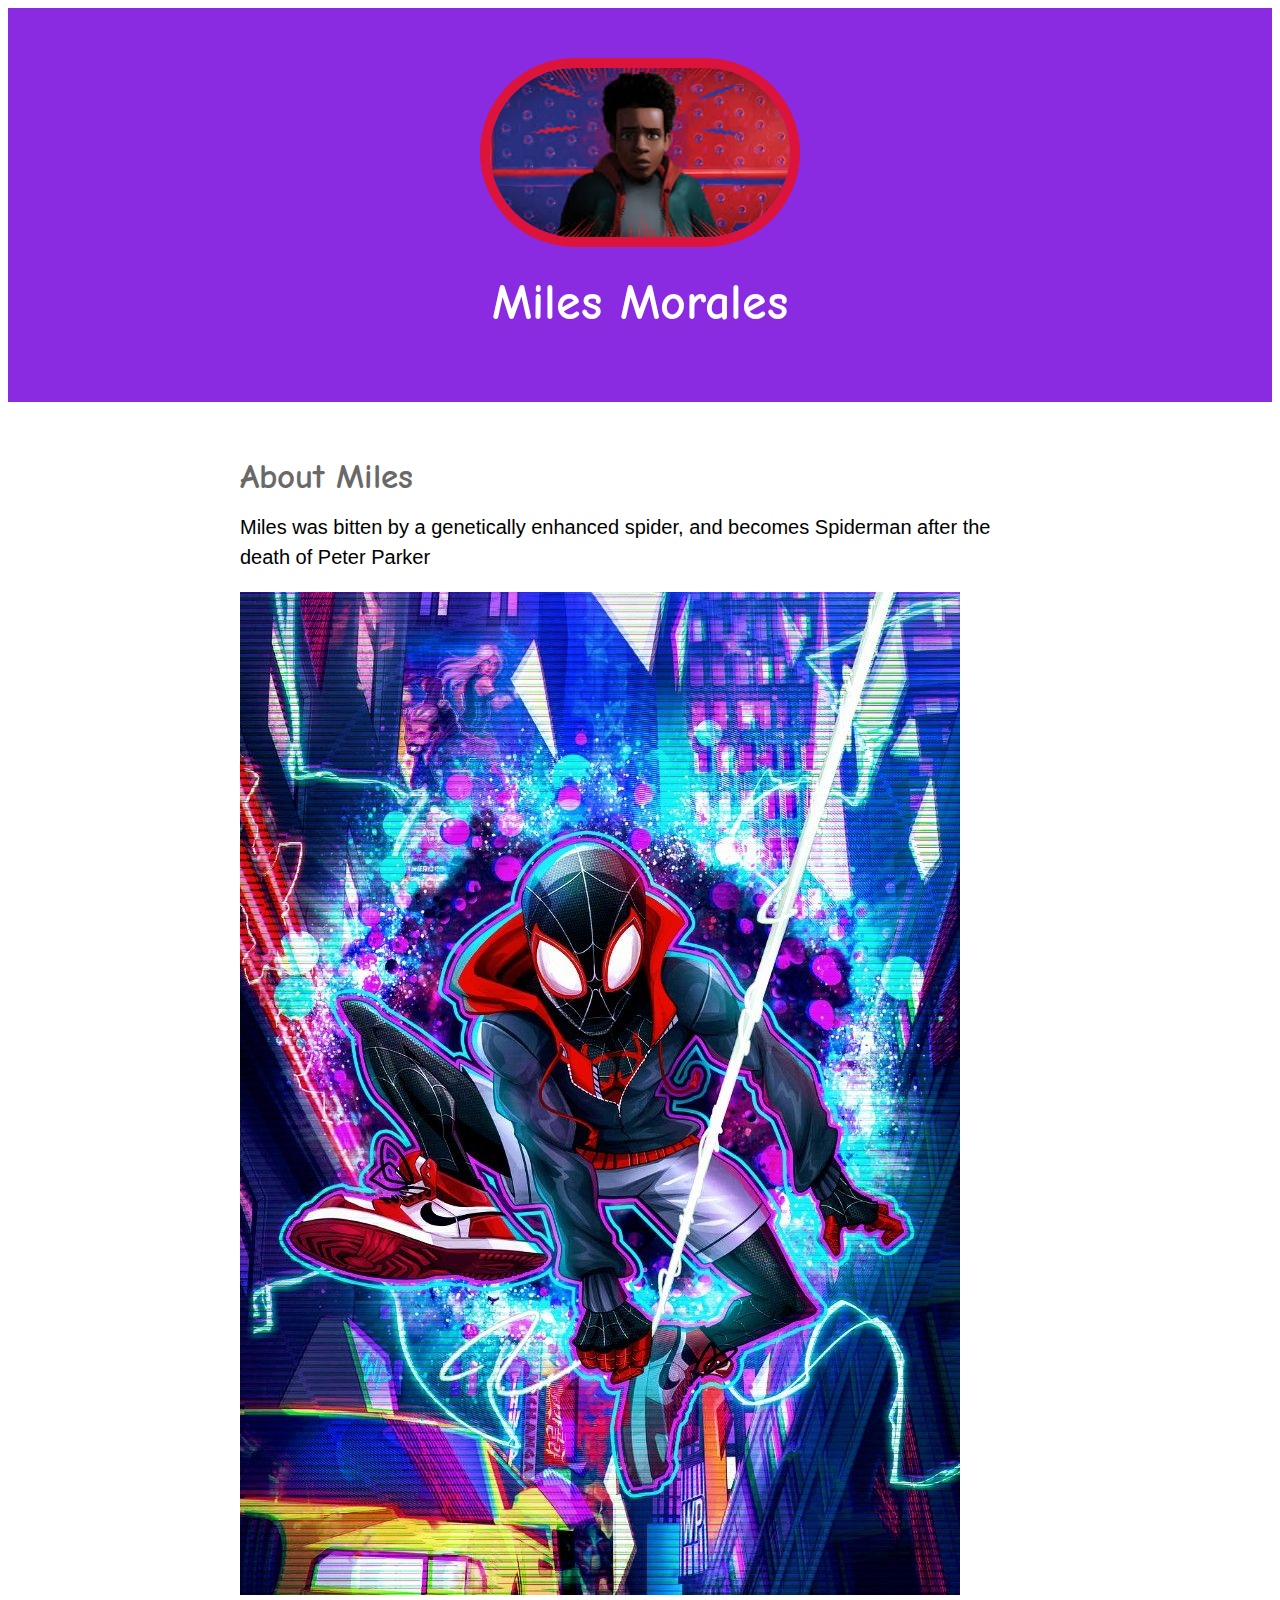
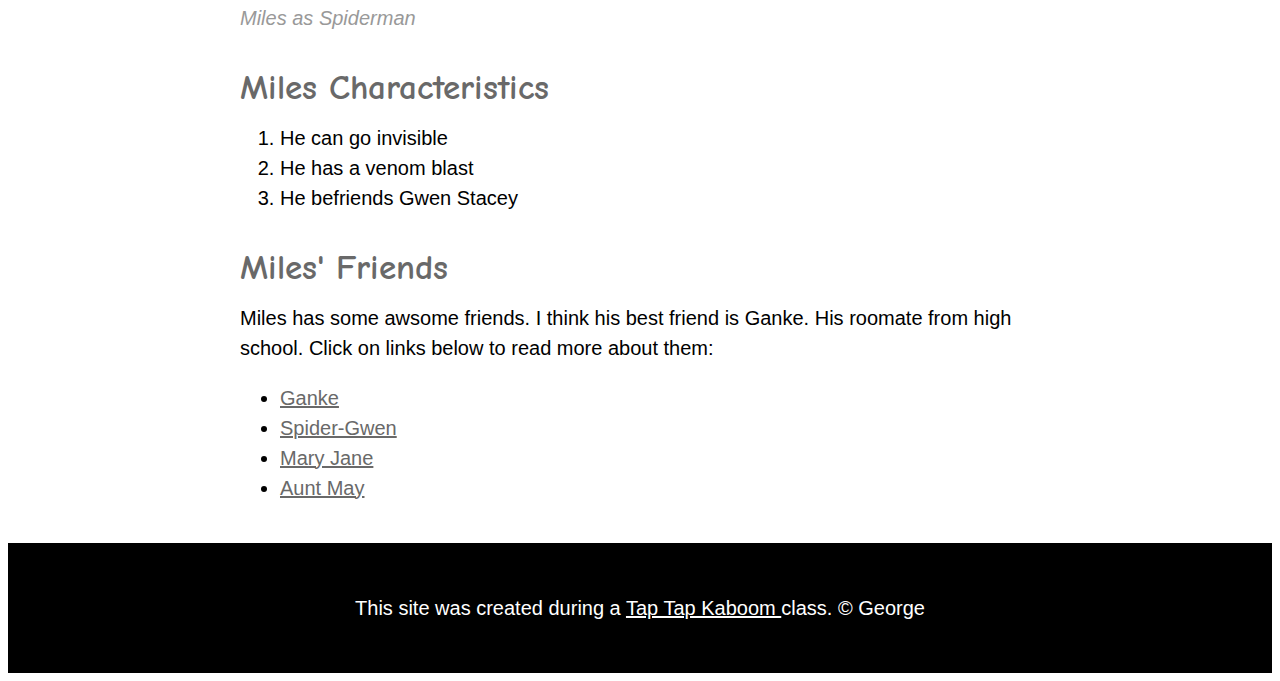
<file: index.html>
<!DOCTYPE html>
<html>
<head>
	<title>Miles Morales</title>
	<link rel="icon" href="img/miless-avatar.jpeg">
	<link href="https://fonts.googleapis.com/css2?family=Comic+Neue:wght@700&display=swap" rel="stylesheet">
	<link rel="stylesheet" type="text/css" href="css/hero.css">
</head>
<body>
	<!-- header element -->
	<header>
		<img src="img/miless-avatar.jpeg">
		<h1>Miles Morales</h1>
	</header>

	<!-- main element -->
	<main>
		<h2>About Miles</h2>
		<p>Miles was bitten by a genetically enhanced spider, and becomes Spiderman after the death of Peter Parker</p>
		<img src="img/miles.jpeg">
		<p class="caption">Miles as Spiderman</p>
		<h2>Miles Characteristics</h2>
		<ol>
			<li>He can go invisible</li>
			<li>He has a venom blast</li>
			<li>He befriends Gwen Stacey</li>
		</ol>
		<h2>Miles' Friends</h2>
		<p>Miles has some awsome friends. I think his best friend is Ganke. His roomate from high school. Click on links below to read more about them:</p>
		<ul>
			<li><a target="_blank" href="https://marvel.fandom.com/wiki/Ganke_Lee_(Earth-1610)">Ganke</a></li>
			<li><a target="_blank" href="https://en.wikipedia.org/wiki/Spider-Gwen">Spider-Gwen</a></li>
			<li><a target="_blank" href="https://en.wikipedia.org/wiki/Mary_Jane_Watson">Mary Jane</a></li>
			<li><a target="_blank" href="https://en.wikipedia.org/wiki/Aunt_May">Aunt May</a></li>
		</ul>
	</main>
		<!-- footer element -->
	<footer>
		<p>This site was created during a <a href="https://taptapkaboom.com"> Tap Tap Kaboom </a> class. &copy; George</p>
		
	</footer>	
</body>
</html>
</file>
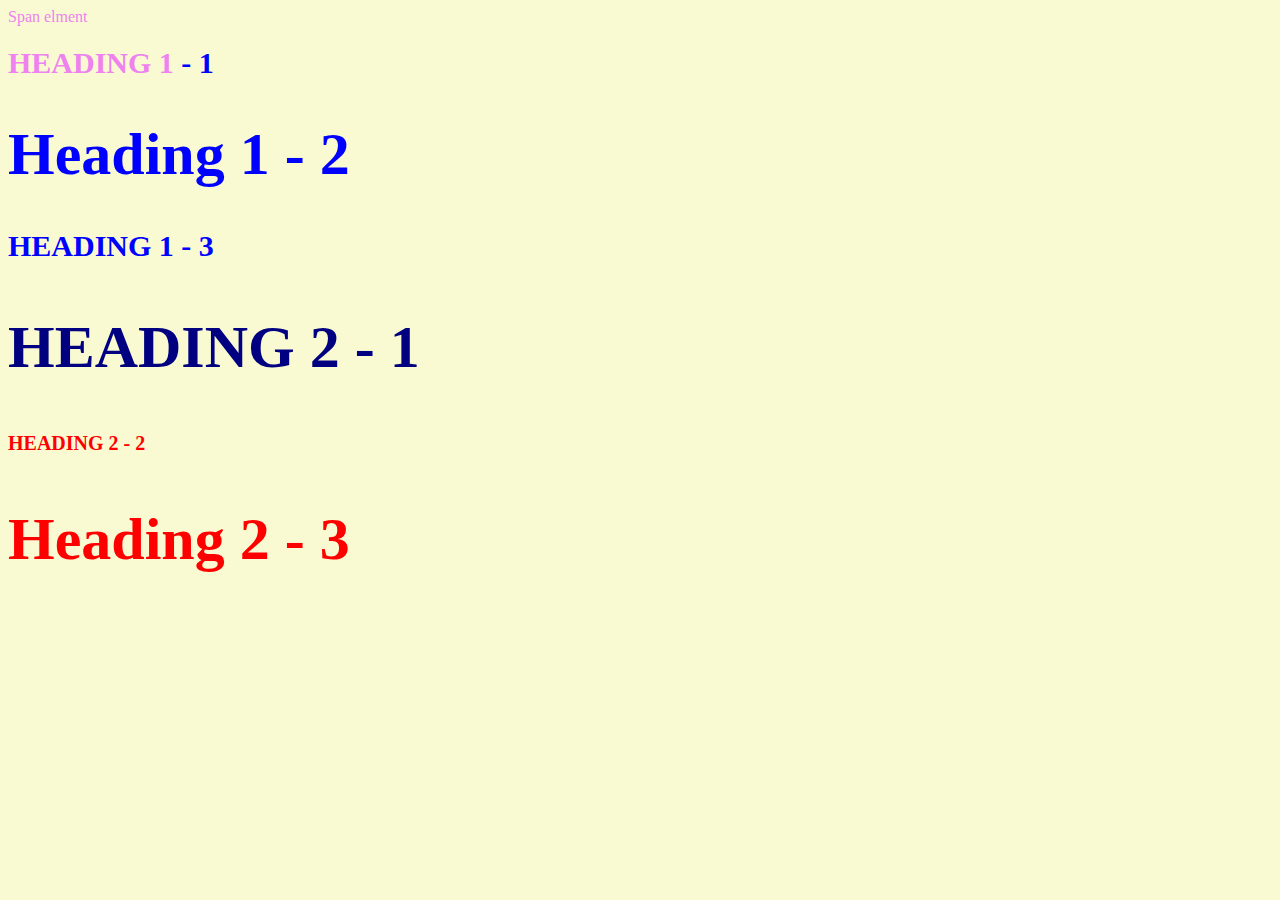
<file: style-test.html>
<!DOCTYPE html>
<html>
<head>
	<title>Stlye test</title>
	<link rel="stylesheet" type="text/css" href="css/test.css">
</head>
<body>
		<span>Span elment</span>
		<h1 class="uppercase"><span>Heading 1</span> - 1</h1>
		<h1 class="big">Heading 1 - 2</h1>
		<h1 class="uppercase">Heading 1 - 3</h1>
		<h2 class="big uppercase">Heading 2 - 1</h2>
		<h2 class="uppercase">Heading 2 - 2</h2>
		<h2 class="big">Heading 2 - 3</h2>
</body>
</html>
</file>
<file: css/hero.css>
body{
	magrin: 0;
	font-family: Helvitica, Arial, sans-serif;
	font-size: 20px;
	line-height: 30px;

}
	/* header */
header{
	background-color: #8A2BE2;
	text-align: center;
	padding-top: 50px;
	padding-bottom: 50px;
}

h1, h2{
	font-family: 'Comic Neue', cursive;
}

header h1{
	color: white;
	font-size: 50px;
}

header img{
	border-radius: 150px;
	width: 300px;
	border: 10px solid crimson;
}

main{
	max-width: 800px;
	margin: 0 auto;
	padding: 20px;
}

main img{
	max-width: 100%
}

h2{
	font-size: 35px;
	color: dimgrey;
	margin: 40px 0 10px;
}

a{
color: dimgrey;
}

a:hover{
	color: crimson;
	background-color:#8A2BE2; 
}

footer{
	background-color: black;
	text-align: center;
	color:white;
	padding: 50px;
}

footer p{
	margin: 0;
}

footer a{
	color: white;
}

footer a:hover{
	opacity: .5;
	background-color: transparent;
}

p.caption{
	color: #999999;
	font-style: italic;
	margin-top: 0;
}
</file>
<file: css/test.css>
body{
	background: lightgoldenrodyellow;
}
h1{
	font-size: 30px;
	color: blue;
}

h2{
	color: red;
	font-size: 20px;
}

.big{
	font-size: 60px;
}

.uppercase{
	text-transform: uppercase;
}

.big.uppercase{
	color: navy;
}

span{
	color: violet;
}
</file>
